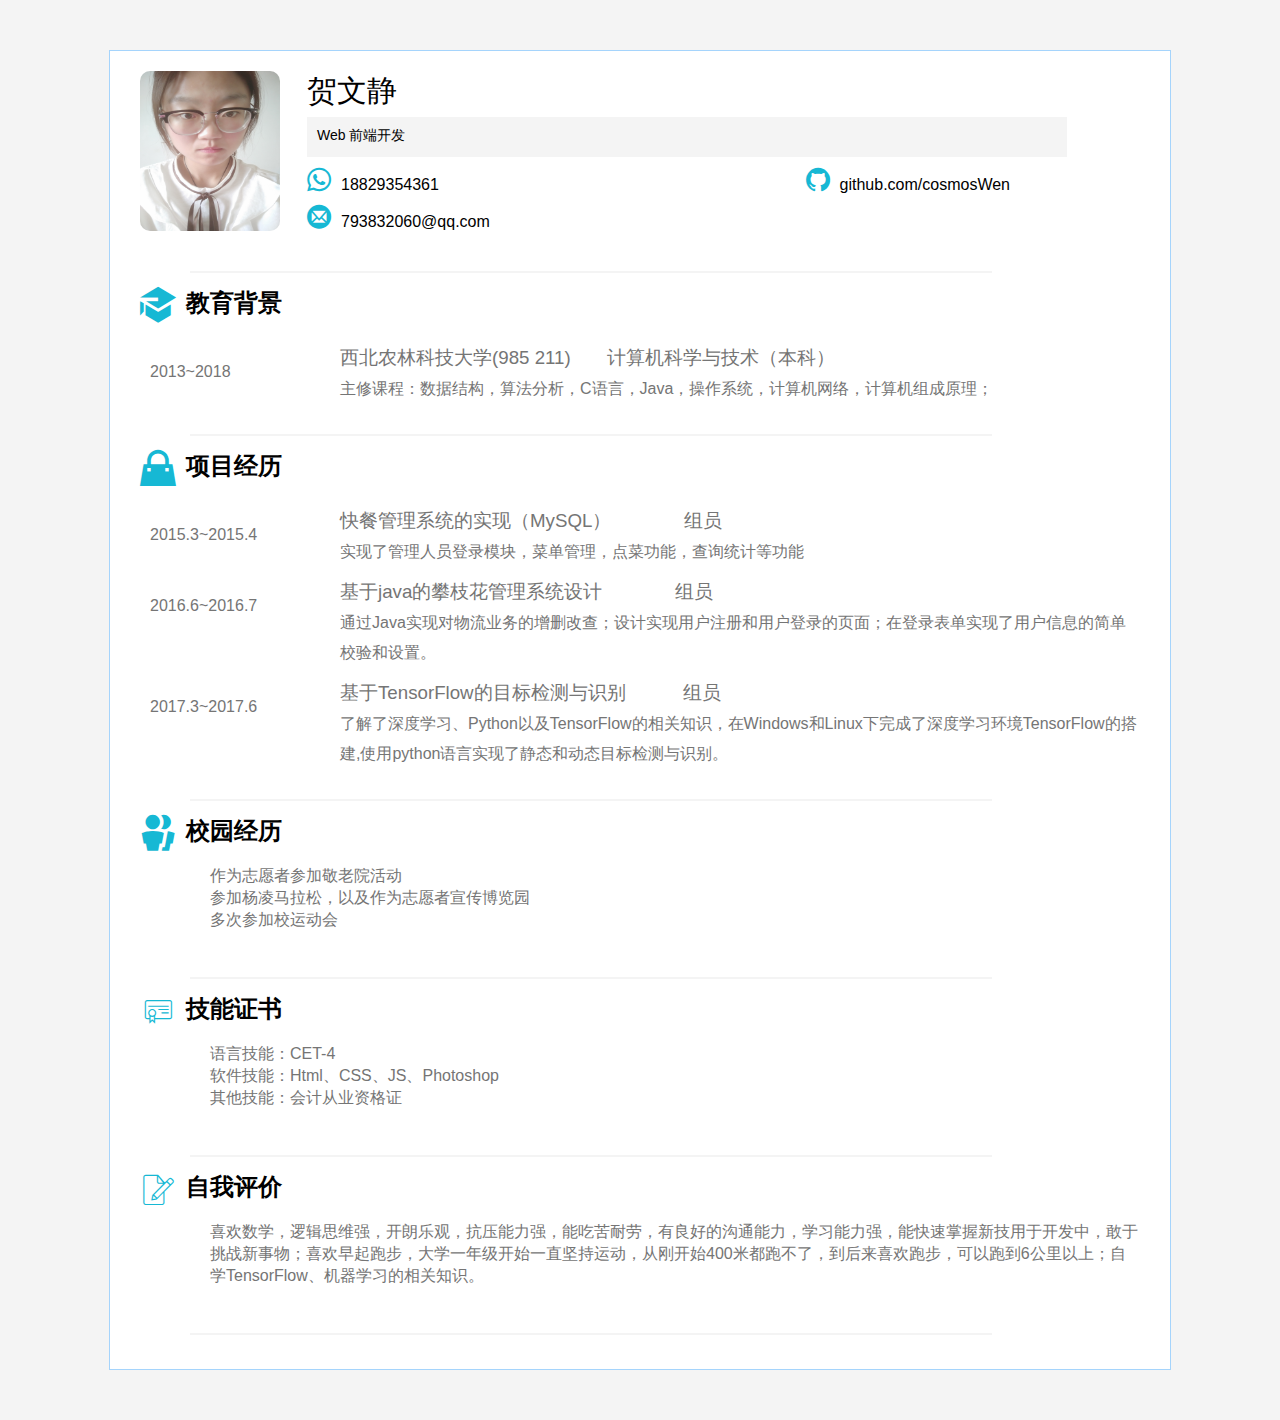
<file: resume/index.html>
<!DOCTYPE html>
<html lang="en">
<head>
	<meta charset="UTF-8">
	<title>贺文静个人简历</title>
	<link rel="stylesheet" type="text/css" href="css/index.css">
	<link rel="stylesheet" type="text/css" href="css/reset.css">
</head>
<body>
	<div class="container ">
		<div class="header">
			<div class="photo"><img src="image/photo.jpg"></div>
			<div class="Introduction">
				<div class="row1">贺文静</div>
				<div class="row2">Web 前端开发</div>
			</div>
			<div class="col">
				<ul class="col1">
					<li ><span class="icon">&#xea93;<p>18829354361</p></span></li>
					<li ><span class="icon">&#xea86;<a style="display: inline-block;" href="mailto:793832060@qq.com">793832060@qq.com</a></span></li>	
				</ul>
				<ul class="col2">
					<li ><span class="icon">&#xeab0;<a href="https://github.com/cosmosWen">github.com/cosmosWen </a></span></li>
					<li ><span class="icon"><!-- &#xea86;<a style="display: inline-block;" href="mailto:793832060@qq.com">793832060@qq.com</a> --></span></li>	
				</ul>
			</div>
		</div>
		<div class="line"></div>
		<!-- 教育经历 -->
		<div class="item Clearfloat">
			<span class="icon icon1"style="display: inline-block;" >&#xe900;</span>
			
			<h2 class="tilte">教育背景 </h2>
			<div class="text">
				<div class="col3-l"> 
					<h3 style="font-weight: normal;">西北农林科技大学(985 211) &nbsp;&nbsp;&nbsp;&nbsp;&nbsp;&nbsp;计算机科学与技术（本科）</h3>
					<h4 style="font-weight: normal; color: #757575;">
							<!-- <span class="icon">&#xea04;</span> -->
						主修课程：数据结构，算法分析，C语言，Java，操作系统，计算机网络，计算机组成原理；
					</h4>
				</div>
				<div class="col3-r"> 2013~2018</div>
			</div>
		</div>
		<div class="line"></div>
		<!-- 项目经历 -->
		<div class="item Clearfloat">
			<span class="icon icon1"style="display: inline-block;" >&#xe904;</span>
			
			<h2 class="tilte">项目经历</h2>
			<div class="text">
				<div class="col3-l"> 
					<h3 style="font-weight: normal;">快餐管理系统的实现（MySQL）&nbsp;&nbsp;&nbsp;&nbsp;&nbsp;&nbsp;&nbsp;&nbsp;&nbsp;&nbsp;&nbsp;&nbsp;&nbsp;&nbsp;组员</h3>
					<h4 style="font-weight: normal; color: #757575;">实现了管理人员登录模块，菜单管理，点菜功能，查询统计等功能
					</h4>
				</div>
				<div class="col3-r"> 2015.3~2015.4</div>	
				<div class="col3-l"> 
					<h3 style="font-weight: normal;">基于java的攀枝花管理系统设计&nbsp;&nbsp;&nbsp;&nbsp;&nbsp;&nbsp;&nbsp;&nbsp;&nbsp;&nbsp;&nbsp;&nbsp;&nbsp;&nbsp;组员</h3>
					<p style="font-weight: normal; color: #757575;">
							<!-- <span class="icon">&#xea04;</span> -->
						通过Java实现对物流业务的增删改查；设计实现用户注册和用户登录的页面；在登录表单实现了用户信息的简单校验和设置。
					</p>					
				</div>
				<div class="col3-r"> 2016.6~2016.7</div>
				<div class="col3-l"> 
					<h3 style="font-weight: normal;">基于TensorFlow的目标检测与识别&nbsp;&nbsp;&nbsp;&nbsp;&nbsp;&nbsp;&nbsp;&nbsp;&nbsp;&nbsp;&nbsp;组员</h3>
					<p style="font-weight: normal; color: #757575;">
							<!-- <span class="icon">&#xea04;</span> -->
						了解了深度学习、Python以及TensorFlow的相关知识，在Windows和Linux下完成了深度学习环境TensorFlow的搭建,使用python语言实现了静态和动态目标检测与识别。
					</p>					
				</div>
				<div class="col3-r"> 2017.3~2017.6</div>
			</div>
		</div>
		<div class="line"></div>
		<!-- 校园经历 -->
		<div class="item Clearfloat">
			<span class="icon icon1"style="display: inline-block;" >&#xe902;</span>
			
			<h2 class="tilte">校园经历 </h2>
			<div class="text">
				<div class="col4"> 
					<ol class="active" style="font-weight: normal; color: #757575;">
						<li>作为志愿者参加敬老院活动</li>
						<li>参加杨凌马拉松，以及作为志愿者宣传博览园</li>
						<li>多次参加校运动会</li>	
					</ol>
				</div>
			</div>
		</div>
		<div class="line"></div>
		<!-- 证书 -->
		<div class="item Clearfloat">
			<span class="icon icon1"style="display: inline-block;" >&#xe907;</span>
			
			<h2 class="tilte">技能证书 </h2>
			<div class="text">
				<div class="col4"> 
					<ol class="active" style="font-weight: normal; color: #757575;">
						<li>语言技能：CET-4</li>
						<li>软件技能：Html、CSS、JS、Photoshop</li>
						<li>其他技能：会计从业资格证</li>	
					</ol>
				</div>
			</div>		
		</div>
		<div class="line"></div>
		<!-- 自我评价 -->
		<div class="item Clearfloat">
			<span class="icon icon1"style="display: inline-block;" >&#xe908;</span>
			
			<h2 class="tilte">自我评价 </h2>
			<div class="text">
				<div class="col4"> 
					<ol class="active" style="font-weight: normal; color: #757575;">
						<li>喜欢数学，逻辑思维强，开朗乐观，抗压能力强，能吃苦耐劳，有良好的沟通能力，学习能力强，能快速掌握新技用于开发中，敢于挑战新事物；喜欢早起跑步，大学一年级开始一直坚持运动，从刚开始400米都跑不了，到后来喜欢跑步，可以跑到6公里以上；自学TensorFlow、机器学习的相关知识。</li>
					</ol>
				</div>
			</div>		
		</div>
		<div class="line"></div>
	</div> 

		
	
</body>
</html>
</file>
<file: resume/css/index.css>
html{
	background-color: #f4f4f4;
}
.container{
	zoom:1;
	width: 1000px;
	/*height:1100px;*/
	padding: 20px 30px;
	margin: 50px auto;
	background: #fff;
	border:1px solid #a5d4fc;
}

.header{

}
.header .photo{
	zoom:1;
	width: 16.7%;
	float: left;

}
.header .photo img{
	float: left;
	width: 140px;/*长宽*/
	height: 160px;/*高*/
	border-radius: 10px;
}
.header .Introduction{
	width: 83.3%;
	float: right;

}
.header .Introduction .row1{
	font-size: 30px;
	font-family: cursive;
	float: left;
}
.header .Introduction .row2{
	display: inline-block;
	font-size: 14px;
	height: 30px;
	width: 90%;
	padding-top: 10px;
	padding-left: 10px;
	margin-top: 5px;
    background: #f4f4f4;
}
@font-face{
	font-family: "icon";
	src:url("../fonts/icomoon.eot")format("Embedded Open Type")
	,url("../fonts/icomoon.woff")format("woff")
	,url("../fonts/icomoon.ttf")format("trutype")
	,url("../fonts/icomoon.svg")format("svg")
	,url("../fonts/github.svg")format("svg");
	font-style: normal;
	font-weight: normal;
}
.col1{
	display: inline-block;
	margin-top: 10px;
	float: left;
}
.icon{
	display: inline-block;
	font-family: "icon";
	font-style: normal;
	font-weight: normal;
	color: #16b8d4;
	font-size: 24px;
	margin-bottom: 10px;
}
.icon p{
	display: inline-block;
	font-size: 16px;
	margin-left: 10px;
	color: #000;
}
.icon a{
	display: inline-block;
	font-size: 16px;
	margin-left: 10px;
	color: #000;
}
.col2{
	float: right;
	display: inline-block;
	margin-top: 10px;
	margin-right: 130px;
}
.container .line{
	display: inline-block;
	border:1px solid #f4f4f4;
	margin:30px 50px 10px 50px;
	width: 80%;
}
.icon.icon1{
	display: inline-block;
/*	width: 50px;*/
	float: left;
	margin-right: 10px; 
	font-size: 36px;
}
.title{
	display: inline-block;
	font-weight: normal;
	margin-left: 10px;
	margin-top: 10px;
}
.text{
	display: inline-block;
	zoom:1;
/*	height: 100px;*/
	width: 1000px;
}
.text h3,h4{
	display: inline-block;
}
.col3-l{
	display: inline-block;
	/*height: 90px;*/
	padding-top: 10px;
	margin-left: 30px;
	width: 800px;
	line-height: 30px;
	color: #757575;
}
.col3-r{
	display: inline-block;
	/*height: 90px;*/
	padding-top: 10px;
	margin-top: 20px;
	margin-left: 10px;
	width: 160px;
	float: left;
	color: #757575;
}
.col4 .active{
	margin-top: 4px;
	margin-left: 30px;
	line-height: 22px;
}
</file>
